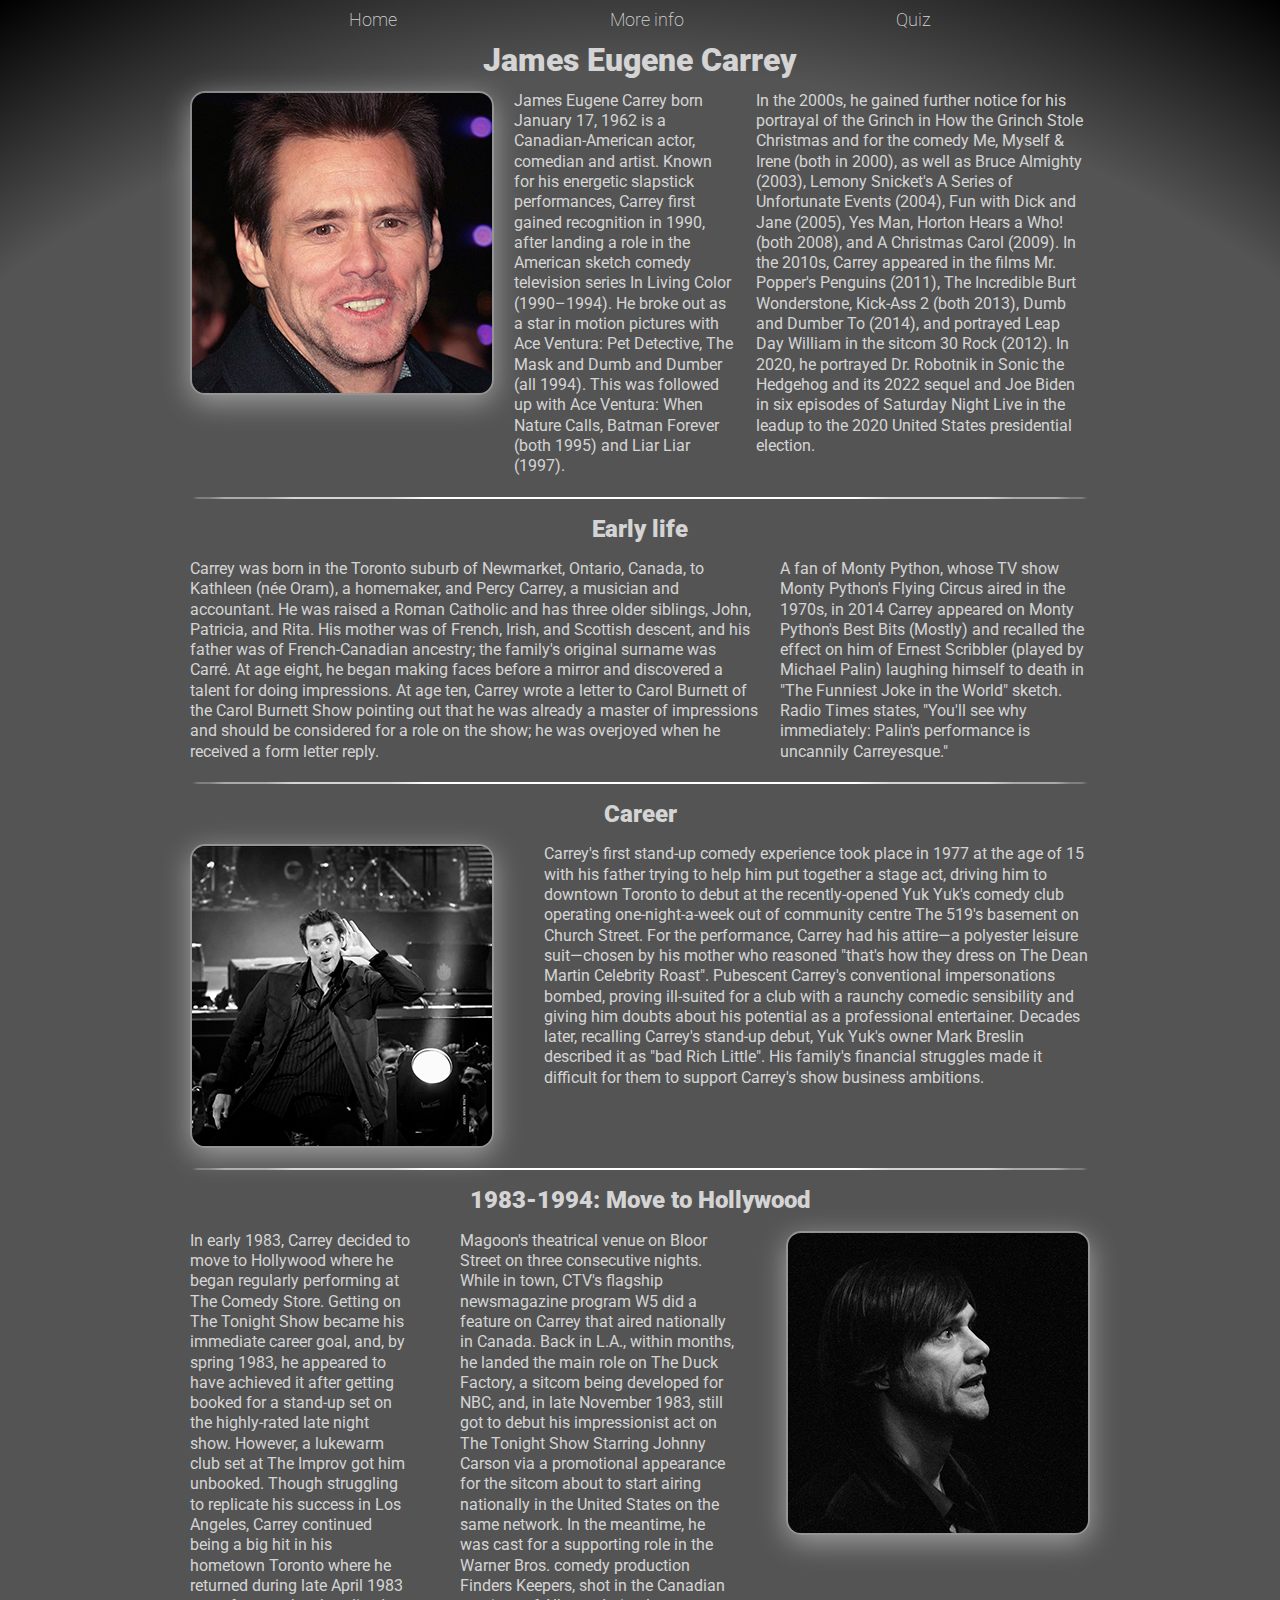
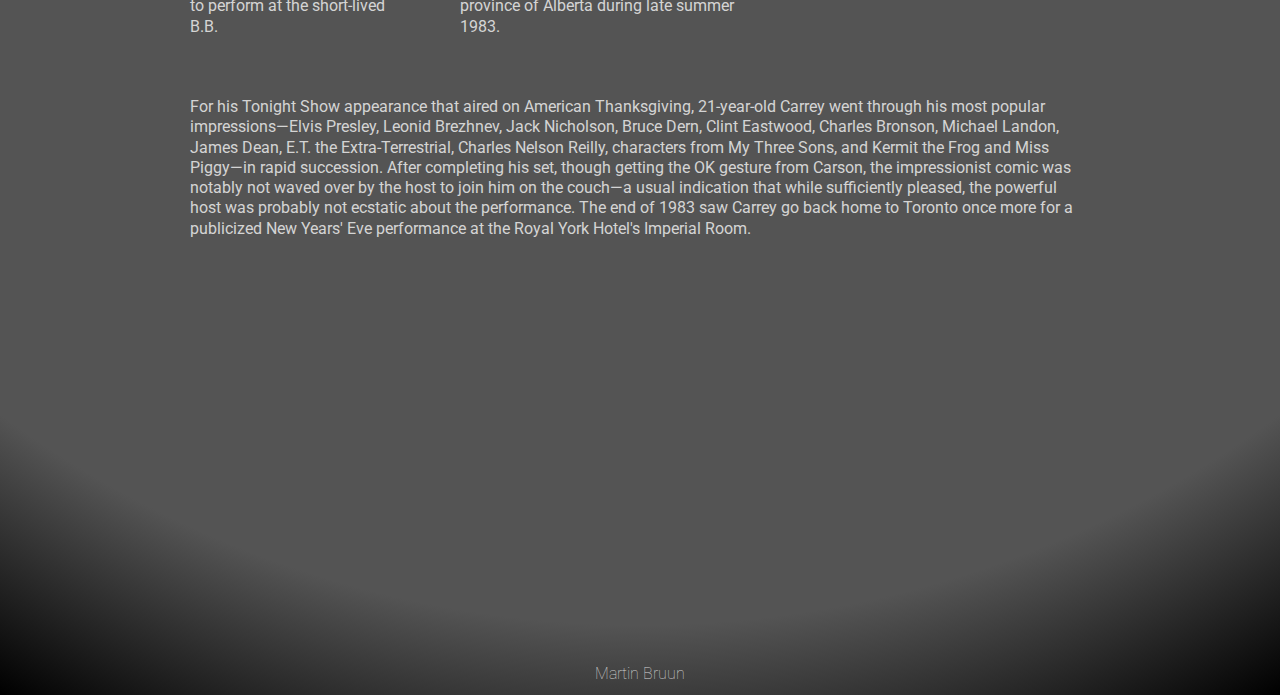
<file: index.html>
<!DOCTYPE html>
<html lang="en">
    <head>
        <meta charset="UTF-8" />
        <meta http-equiv="X-UA-Compatible" content="IE=edge" />
        <meta name="viewport" content="width=device-width, initial-scale=1.0" />
        <title>Jim Carrey Fansite</title>
        <link rel="stylesheet" href="style.css" />
    </head>
    <body>
        <header>
            <ul>
                <li><a href="index.html">Home</a></li>
                <li><a href="more_info.html">More info</a></li>
                <li><a href="quiz.html">Quiz</a></li>
            </ul>
        </header>
        <main>
            <section class="article1">
                <h1>James Eugene Carrey</h1>
                <div class="article1_indhold">
                    <img src="img/jim-carrey-face.jpg" alt="Jim Carrey" />
                    <p>
                        James Eugene Carrey born January 17, 1962 is a Canadian-American actor,
                        comedian and artist. Known for his energetic slapstick performances, Carrey
                        first gained recognition in 1990, after landing a role in the American
                        sketch comedy television series In Living Color (1990–1994). He broke out as
                        a star in motion pictures with Ace Ventura: Pet Detective, The Mask and Dumb
                        and Dumber (all 1994). This was followed up with Ace Ventura: When Nature
                        Calls, Batman Forever (both 1995) and Liar Liar (1997).
                    </p>
                    <p>
                        In the 2000s, he gained further notice for his portrayal of the Grinch in
                        How the Grinch Stole Christmas and for the comedy Me, Myself & Irene (both
                        in 2000), as well as Bruce Almighty (2003), Lemony Snicket's A Series of
                        Unfortunate Events (2004), Fun with Dick and Jane (2005), Yes Man, Horton
                        Hears a Who! (both 2008), and A Christmas Carol (2009). In the 2010s, Carrey
                        appeared in the films Mr. Popper's Penguins (2011), The Incredible Burt
                        Wonderstone, Kick-Ass 2 (both 2013), Dumb and Dumber To (2014), and
                        portrayed Leap Day William in the sitcom 30 Rock (2012). In 2020, he
                        portrayed Dr. Robotnik in Sonic the Hedgehog and its 2022 sequel and Joe
                        Biden in six episodes of Saturday Night Live in the leadup to the 2020
                        United States presidential election.
                    </p>
                </div>
            </section>
            <hr />
            <section class="article2">
                <h2>Early life</h2>
                <div class="article2_indhold">
                    <p>
                        Carrey was born in the Toronto suburb of Newmarket, Ontario, Canada, to
                        Kathleen (née Oram), a homemaker, and Percy Carrey, a musician and
                        accountant. He was raised a Roman Catholic and has three older siblings,
                        John, Patricia, and Rita. His mother was of French, Irish, and Scottish
                        descent, and his father was of French-Canadian ancestry; the family's
                        original surname was Carré. At age eight, he began making faces before a
                        mirror and discovered a talent for doing impressions. At age ten, Carrey
                        wrote a letter to Carol Burnett of the Carol Burnett Show pointing out that
                        he was already a master of impressions and should be considered for a role
                        on the show; he was overjoyed when he received a form letter reply.
                    </p>
                    <p>
                        A fan of Monty Python, whose TV show Monty Python's Flying Circus aired in
                        the 1970s, in 2014 Carrey appeared on Monty Python's Best Bits (Mostly) and
                        recalled the effect on him of Ernest Scribbler (played by Michael Palin)
                        laughing himself to death in "The Funniest Joke in the World" sketch. Radio
                        Times states, "You'll see why immediately: Palin's performance is uncannily
                        Carreyesque."
                    </p>
                </div>
            </section>
            <hr />
            <section class="article3">
                <h2>Career</h2>
                <div class="article3_indhold">
                    <img src="img/Jim-Carrey-2008.jpg" alt="Jim Carrey" />
                    <p>
                        Carrey's first stand-up comedy experience took place in 1977 at the age of
                        15 with his father trying to help him put together a stage act, driving him
                        to downtown Toronto to debut at the recently-opened Yuk Yuk's comedy club
                        operating one-night-a-week out of community centre The 519's basement on
                        Church Street. For the performance, Carrey had his attire—a polyester
                        leisure suit—chosen by his mother who reasoned "that's how they dress on The
                        Dean Martin Celebrity Roast". Pubescent Carrey's conventional impersonations
                        bombed, proving ill-suited for a club with a raunchy comedic sensibility and
                        giving him doubts about his potential as a professional entertainer. Decades
                        later, recalling Carrey's stand-up debut, Yuk Yuk's owner Mark Breslin
                        described it as "bad Rich Little". His family's financial struggles made it
                        difficult for them to support Carrey's show business ambitions.
                    </p>
                </div>
            </section>
            <hr />
            <section class="article4">
                <h2>1983-1994: Move to Hollywood</h2>
                <div class="article4_indhold">
                    <p>
                        In early 1983, Carrey decided to move to Hollywood where he began regularly
                        performing at The Comedy Store. Getting on The Tonight Show became his
                        immediate career goal, and, by spring 1983, he appeared to have achieved it
                        after getting booked for a stand-up set on the highly-rated late night show.
                        However, a lukewarm club set at The Improv got him unbooked. Though
                        struggling to replicate his success in Los Angeles, Carrey continued being a
                        big hit in his hometown Toronto where he returned during late April 1983 to
                        perform at the short-lived B.B.
                    </p>
                    <p>
                        Magoon's theatrical venue on Bloor Street on three consecutive nights. While
                        in town, CTV's flagship newsmagazine program W5 did a feature on Carrey that
                        aired nationally in Canada. Back in L.A., within months, he landed the main
                        role on The Duck Factory, a sitcom being developed for NBC, and, in late
                        November 1983, still got to debut his impressionist act on The Tonight Show
                        Starring Johnny Carson via a promotional appearance for the sitcom about to
                        start airing nationally in the United States on the same network. In the
                        meantime, he was cast for a supporting role in the Warner Bros. comedy
                        production Finders Keepers, shot in the Canadian province of Alberta during
                        late summer 1983.
                    </p>
                    <img src="img/Jim_Carrey-portrait.jpg" alt="Jim Carrey" />
                </div>
                <p>
                    For his Tonight Show appearance that aired on American Thanksgiving, 21-year-old
                    Carrey went through his most popular impressions—Elvis Presley, Leonid Brezhnev,
                    Jack Nicholson, Bruce Dern, Clint Eastwood, Charles Bronson, Michael Landon,
                    James Dean, E.T. the Extra-Terrestrial, Charles Nelson Reilly, characters from
                    My Three Sons, and Kermit the Frog and Miss Piggy—in rapid succession. After
                    completing his set, though getting the OK gesture from Carson, the impressionist
                    comic was notably not waved over by the host to join him on the couch—a usual
                    indication that while sufficiently pleased, the powerful host was probably not
                    ecstatic about the performance. The end of 1983 saw Carrey go back home to
                    Toronto once more for a publicized New Years' Eve performance at the Royal York
                    Hotel's Imperial Room.
                </p>
            </section>
            <iframe
                width="900"
                height="400"
                src="https://www.youtube.com/embed/CaXtaOqGogM"
                frameborder="0"
            ></iframe>
        </main>

        <footer>
            <p>Martin Bruun</p>
        </footer>
    </body>
</html>
</file>
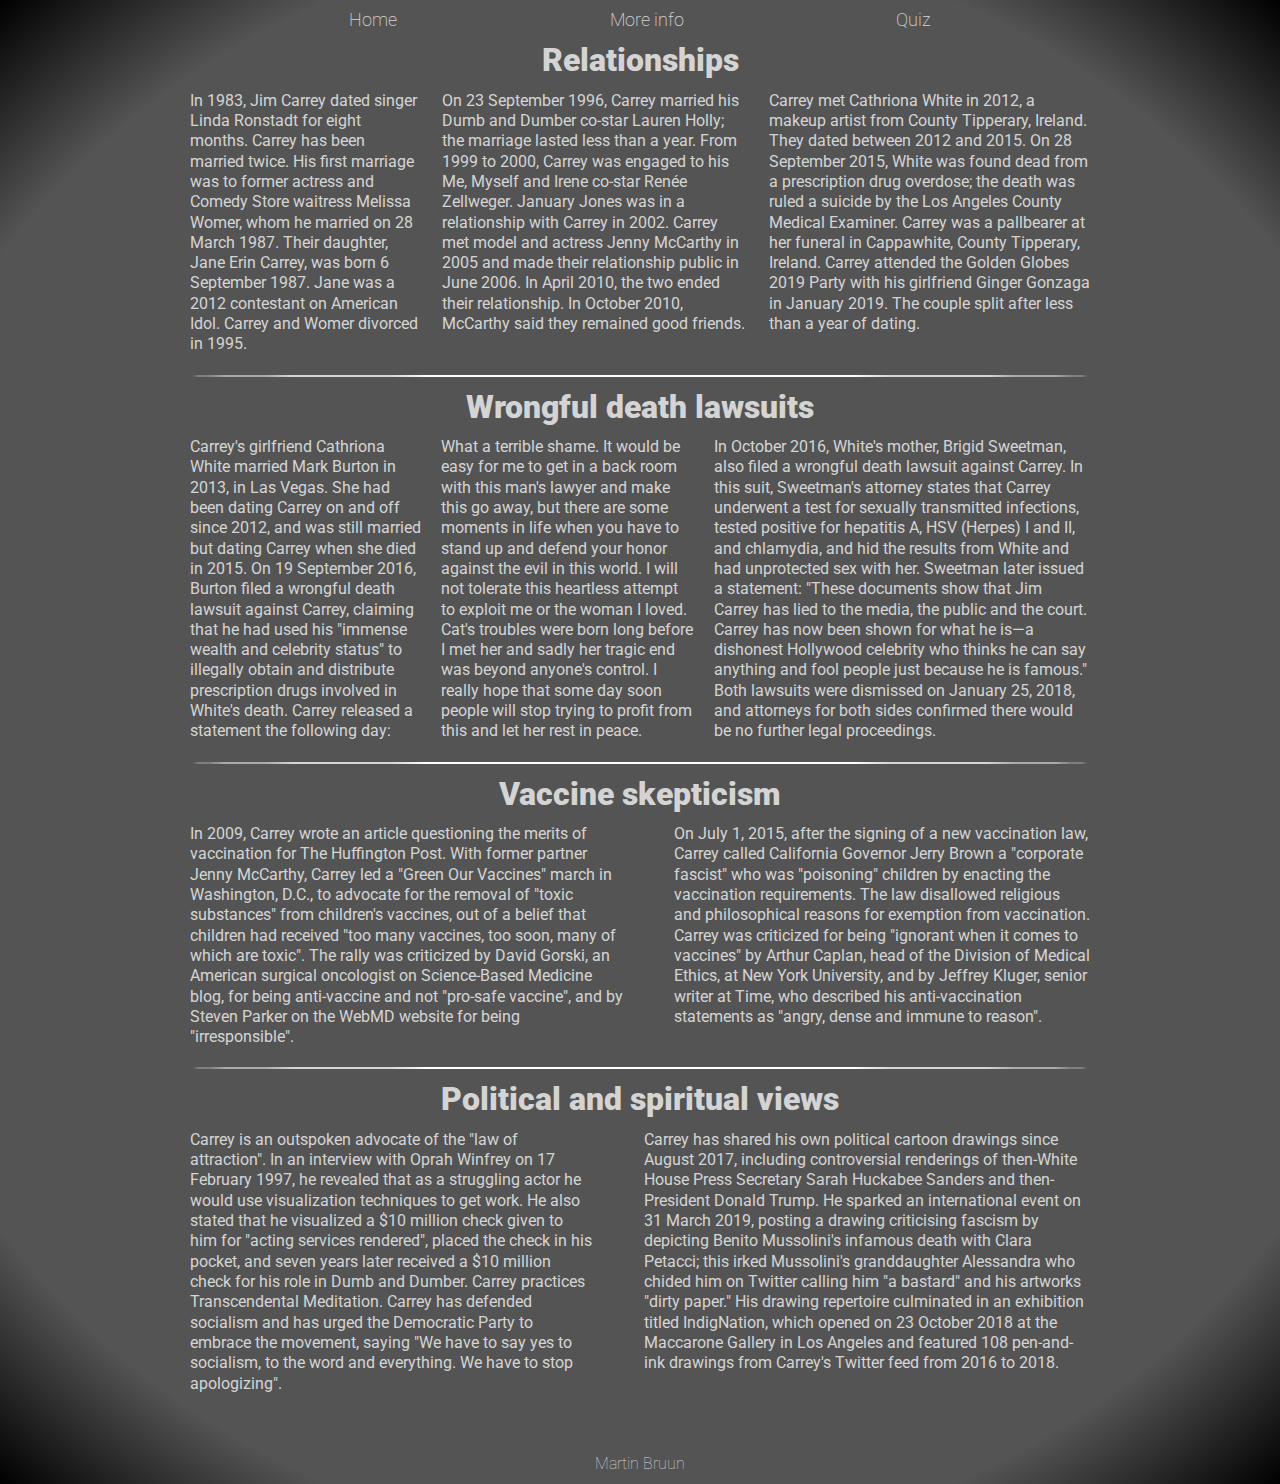
<file: more_info.html>
<!DOCTYPE html>
<html lang="en">
    <head>
        <meta charset="UTF-8" />
        <meta http-equiv="X-UA-Compatible" content="IE=edge" />
        <meta name="viewport" content="width=device-width, initial-scale=1.0" />
        <link rel="stylesheet" href="style.css" />
        <title>Jim Carrey Fansite</title>
    </head>
    <body>
        <header>
            <ul>
                <li><a href="index.html">Home</a></li>
                <li><a href="more_info.html">More info</a></li>
                <li><a href="quiz.html">Quiz</a></li>
            </ul>
        </header>
        <main>
            <section class="article1">
                <h1>Relationships</h1>
                <div class="article1_indhold">
                    <p>
                        In 1983, Jim Carrey dated singer Linda Ronstadt for eight months. Carrey has
                        been married twice. His first marriage was to former actress and Comedy
                        Store waitress Melissa Womer, whom he married on 28 March 1987. Their
                        daughter, Jane Erin Carrey, was born 6 September 1987. Jane was a 2012
                        contestant on American Idol. Carrey and Womer divorced in 1995.
                    </p>
                    <p>
                        On 23 September 1996, Carrey married his Dumb and Dumber co-star Lauren
                        Holly; the marriage lasted less than a year. From 1999 to 2000, Carrey was
                        engaged to his Me, Myself and Irene co-star Renée Zellweger. January Jones
                        was in a relationship with Carrey in 2002. Carrey met model and actress
                        Jenny McCarthy in 2005 and made their relationship public in June 2006. In
                        April 2010, the two ended their relationship. In October 2010, McCarthy said
                        they remained good friends.
                    </p>
                    <p>
                        Carrey met Cathriona White in 2012, a makeup artist from County Tipperary,
                        Ireland. They dated between 2012 and 2015. On 28 September 2015, White was
                        found dead from a prescription drug overdose; the death was ruled a suicide
                        by the Los Angeles County Medical Examiner. Carrey was a pallbearer at her
                        funeral in Cappawhite, County Tipperary, Ireland. Carrey attended the Golden
                        Globes 2019 Party with his girlfriend Ginger Gonzaga in January 2019. The
                        couple split after less than a year of dating.
                    </p>
                </div>
            </section>
            <hr />
            <section class="article2">
                <h1>Wrongful death lawsuits</h1>
                <div class="article2_indhold">
                    <p>
                        Carrey's girlfriend Cathriona White married Mark Burton in 2013, in Las
                        Vegas. She had been dating Carrey on and off since 2012, and was still
                        married but dating Carrey when she died in 2015. On 19 September 2016,
                        Burton filed a wrongful death lawsuit against Carrey, claiming that he had
                        used his "immense wealth and celebrity status" to illegally obtain and
                        distribute prescription drugs involved in White's death. Carrey released a
                        statement the following day:
                    </p>
                    <p>
                        What a terrible shame. It would be easy for me to get in a back room with
                        this man's lawyer and make this go away, but there are some moments in life
                        when you have to stand up and defend your honor against the evil in this
                        world. I will not tolerate this heartless attempt to exploit me or the woman
                        I loved. Cat's troubles were born long before I met her and sadly her tragic
                        end was beyond anyone's control. I really hope that some day soon people
                        will stop trying to profit from this and let her rest in peace.
                    </p>
                    <p>
                        In October 2016, White's mother, Brigid Sweetman, also filed a wrongful
                        death lawsuit against Carrey. In this suit, Sweetman's attorney states that
                        Carrey underwent a test for sexually transmitted infections, tested positive
                        for hepatitis A, HSV (Herpes) I and II, and chlamydia, and hid the results
                        from White and had unprotected sex with her. Sweetman later issued a
                        statement: "These documents show that Jim Carrey has lied to the media, the
                        public and the court. Carrey has now been shown for what he is—a dishonest
                        Hollywood celebrity who thinks he can say anything and fool people just
                        because he is famous." Both lawsuits were dismissed on January 25, 2018, and
                        attorneys for both sides confirmed there would be no further legal
                        proceedings.
                    </p>
                </div>
            </section>
            <hr />
            <section class="article3">
                <h1>Vaccine skepticism</h1>
                <div class="article3_indhold">
                    <p>
                        In 2009, Carrey wrote an article questioning the merits of vaccination for
                        The Huffington Post. With former partner Jenny McCarthy, Carrey led a "Green
                        Our Vaccines" march in Washington, D.C., to advocate for the removal of
                        "toxic substances" from children's vaccines, out of a belief that children
                        had received "too many vaccines, too soon, many of which are toxic". The
                        rally was criticized by David Gorski, an American surgical oncologist on
                        Science-Based Medicine blog, for being anti-vaccine and not "pro-safe
                        vaccine", and by Steven Parker on the WebMD website for being
                        "irresponsible".
                    </p>
                    <p>
                        On July 1, 2015, after the signing of a new vaccination law, Carrey called
                        California Governor Jerry Brown a "corporate fascist" who was "poisoning"
                        children by enacting the vaccination requirements. The law disallowed
                        religious and philosophical reasons for exemption from vaccination. Carrey
                        was criticized for being "ignorant when it comes to vaccines" by Arthur
                        Caplan, head of the Division of Medical Ethics, at New York University, and
                        by Jeffrey Kluger, senior writer at Time, who described his anti-vaccination
                        statements as "angry, dense and immune to reason".
                    </p>
                </div>
            </section>
            <hr />
            <section class="article4">
                <h1>Political and spiritual views</h1>
                <div class="article4_indhold">
                    <p>
                        Carrey is an outspoken advocate of the "law of attraction". In an interview
                        with Oprah Winfrey on 17 February 1997, he revealed that as a struggling
                        actor he would use visualization techniques to get work. He also stated that
                        he visualized a $10 million check given to him for "acting services
                        rendered", placed the check in his pocket, and seven years later received a
                        $10 million check for his role in Dumb and Dumber. Carrey practices
                        Transcendental Meditation. Carrey has defended socialism and has urged the
                        Democratic Party to embrace the movement, saying "We have to say yes to
                        socialism, to the word and everything. We have to stop apologizing".
                    </p>
                    <p>
                        Carrey has shared his own political cartoon drawings since August 2017,
                        including controversial renderings of then-White House Press Secretary Sarah
                        Huckabee Sanders and then-President Donald Trump. He sparked an
                        international event on 31 March 2019, posting a drawing criticising fascism
                        by depicting Benito Mussolini's infamous death with Clara Petacci; this
                        irked Mussolini's granddaughter Alessandra who chided him on Twitter calling
                        him "a bastard" and his artworks "dirty paper." His drawing repertoire
                        culminated in an exhibition titled IndigNation, which opened on 23 October
                        2018 at the Maccarone Gallery in Los Angeles and featured 108 pen-and-ink
                        drawings from Carrey's Twitter feed from 2016 to 2018.
                    </p>
                </div>
            </section>
        </main>
        <footer>
            <p>Martin Bruun</p>
        </footer>
    </body>
</html>
</file>
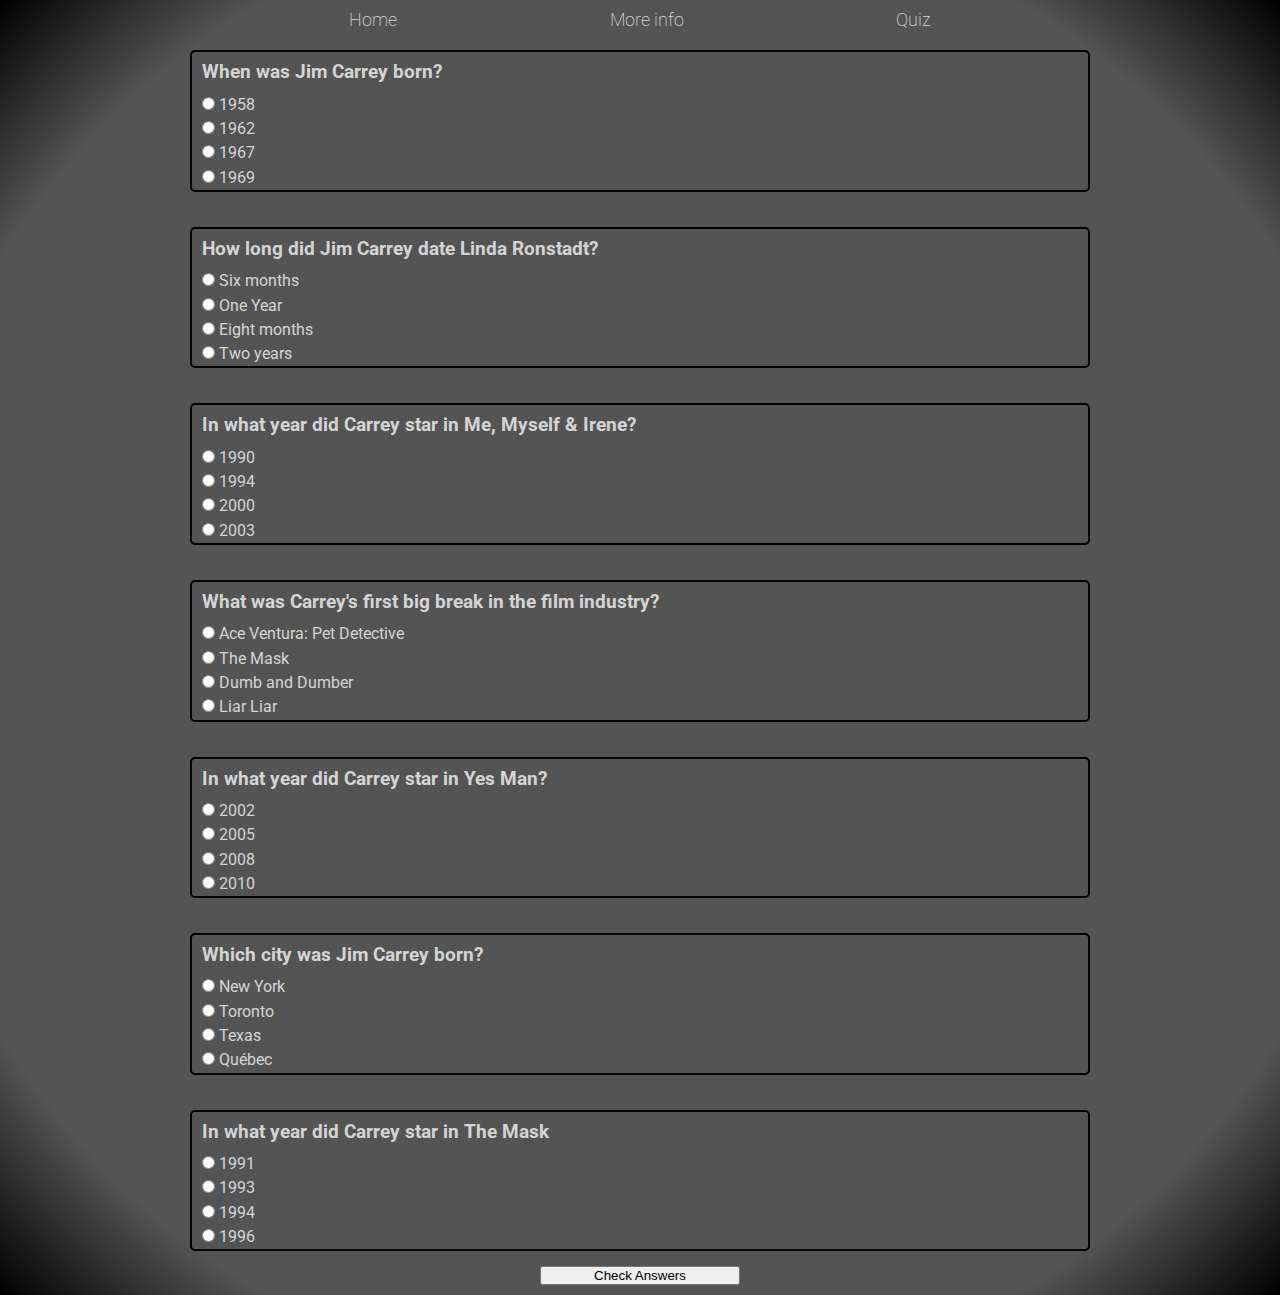
<file: quiz.html>
<!DOCTYPE html>
<html lang="en">
    <head>
        <meta charset="UTF-8" />
        <meta http-equiv="X-UA-Compatible" content="IE=edge" />
        <meta name="viewport" content="width=device-width, initial-scale=1.0" />
        <title>Jim Carrey Fansite</title>
        <link rel="stylesheet" href="style.css" />
        <script src="script.js" defer></script>
    </head>
    <body>
        <header>
            <ul>
                <li><a href="index.html">Home</a></li>
                <li><a href="more_info.html">More info</a></li>
                <li><a href="quiz.html">Quiz</a></li>
            </ul>
        </header>
        <main>
            <form name="quiz" onsubmit="event.preventDefault(); checkQuiz()">
                <fieldset>
                    <h3>When was Jim Carrey born?</h3>
                    <div>
                        <input type="radio" name="question_1" id="question_1_1" value="1958" />
                        <label for="question_1_1">1958</label>
                    </div>

                    <div>
                        <input type="radio" name="question_1" id="question_1_2" value="1962" />
                        <label for="question_1_2">1962</label>
                    </div>

                    <div>
                        <input type="radio" name="question_1" id="question_1_3" value="1967" />
                        <label for="question_1_3">1967</label>
                    </div>

                    <div>
                        <input type="radio" name="question_1" id="question_1_4" value="1969" />
                        <label for="question_1_4">1969</label>
                    </div>
                </fieldset>

                <fieldset>
                    <h3>How long did Jim Carrey date Linda Ronstadt?</h3>
                    <div>
                        <input
                            type="radio"
                            name="question_2"
                            id="question_2_1"
                            value="six_months"
                        />
                        <label for="question_2_1">Six months</label>
                    </div>
                    <div>
                        <input type="radio" name="question_2" id="question_2_2" value="one_year" />
                        <label for="question_2_2">One Year</label>
                    </div>
                    <div>
                        <input
                            type="radio"
                            name="question_2"
                            id="question_2_3"
                            value="eight_months"
                        />
                        <label for="question_2_3">Eight months</label>
                    </div>
                    <div>
                        <input type="radio" name="question_2" id="question_2_4" value="two_years" />
                        <label for="question_2_4">Two years</label>
                    </div>
                </fieldset>

                <fieldset>
                    <h3>In what year did Carrey star in Me, Myself & Irene?</h3>
                    <div>
                        <input type="radio" name="question_3" id="question_3_1" value="1990" />
                        <label for="question_3_1">1990</label>
                    </div>
                    <div>
                        <input type="radio" name="question_3" id="question_3_2" value="1994" />
                        <label for="question_3_2">1994</label>
                    </div>

                    <div>
                        <input type="radio" name="question_3" id="question_3_3" value="2000" />
                        <label for="question_3_3">2000</label>
                    </div>

                    <div>
                        <input type="radio" name="question_3" id="question_3_4" value="2003" />
                        <label for="question_3_4">2003</label>
                    </div>
                </fieldset>

                <fieldset>
                    <h3>What was Carrey's first big break in the film industry?</h3>
                    <div>
                        <input
                            type="radio"
                            name="question_4"
                            id="question_4_1"
                            value="Ace Ventura: Pet Detective"
                        />
                        <label for="question_4_1">Ace Ventura: Pet Detective</label>
                    </div>

                    <div>
                        <input type="radio" name="question_4" id="question_4_2" value="The Mask" />
                        <label for="question_4_2">The Mask</label>
                    </div>

                    <div>
                        <input
                            type="radio"
                            name="question_4"
                            id="question_4_3"
                            value="Dumb and Dumber"
                        />
                        <label for="question_4_3">Dumb and Dumber</label>
                    </div>

                    <div>
                        <input type="radio" name="question_4" id="question_4_4" value="Liar Liar" />
                        <label for="question_4_4">Liar Liar</label>
                    </div>
                </fieldset>

                <fieldset>
                    <h3>In what year did Carrey star in Yes Man?</h3>
                    <div>
                        <input type="radio" name="question_5" id="question_5_1" value="2002" />
                        <label for="question_5_1">2002</label>
                    </div>
                    <div>
                        <input type="radio" name="question_5" id="question_5_2" value="2005" />
                        <label for="question_5_2">2005</label>
                    </div>
                    <div>
                        <input type="radio" name="question_5" id="question_5_3" value="2008" />
                        <label for="question_5_3">2008</label>
                    </div>
                    <div>
                        <input type="radio" name="question_5" id="question_5_4" value="2010" />
                        <label for="question_5_4">2010</label>
                    </div>
                </fieldset>

                <fieldset>
                    <h3>Which city was Jim Carrey born?</h3>
                    <div>
                        <input type="radio" name="question_6" id="question_6_1" value="New York" />
                        <label for="question_6_1">New York</label>
                    </div>
                    <div>
                        <input type="radio" name="question_6" id="question_6_2" value="Toronto" />
                        <label for="question_6_2">Toronto</label>
                    </div>
                    <div>
                        <input type="radio" name="question_6" id="question_6_3" value="Texas" />
                        <label for="question_6_3">Texas</label>
                    </div>
                    <div>
                        <input type="radio" name="question_6" id="question_6_4" value="Québec" />
                        <label for="question_6_4">Québec</label>
                    </div>
                </fieldset>

                <fieldset>
                    <h3>In what year did Carrey star in The Mask</h3>
                    <div>
                        <input type="radio" name="question_7" id="question_7_1" value="1991" />
                        <label for="question_7_1">1991</label>
                    </div>
                    <div>
                        <input type="radio" name="question_7" id="question_7_2" value="1993" />
                        <label for="question_7_2">1993</label>
                    </div>
                    <div>
                        <input type="radio" name="question_7" id="question_7_3" value="1994" />
                        <label for="question_7_3">1994</label>
                    </div>
                    <div>
                        <input type="radio" name="question_7" id="question_7_4" value="1996" />
                        <label for="question_7_4">1996</label>
                    </div>
                </fieldset>
                <button type="submit">Check Answers</button>
            </form>
            <div class="modal">
                <div class="modal_content">
                    <span class="close_modal">&times;</span>
                    <div class="modal_content_con">
                        <p class="modal_points"></p>
                        <p class="modal_text"></p>
                        <div class="hide">
                            <div class="correct_answers"></div>
                        </div>
                        <div>
                            <button class="show_btn">Show correct answers</button>
                            <button onclick="window.location.reload();">Try again</button>
                        </div>
                    </div>
                </div>
            </div>
        </main>
    </body>
</html>
</file>
<file: style.css>
@import url("https://fonts.googleapis.com/css2?family=Roboto:wght@300;400;500;700;900&display=swap");

* {
    margin: 0;
    padding: 0;
}
body {
    margin: 0 auto 10px auto;
    font-family: "roboto", "Times New Roman", Times, serif;
    color: rgb(212, 212, 212);
    background: rgb(84, 84, 84);
    background: radial-gradient(circle, rgba(84, 84, 84, 1) 82%, rgba(0, 0, 0, 1) 100%);
    line-height: 1.27em;
    max-width: 1000px;
}

main {
    margin: 0 50px 0 50px;
}
header {
    margin: 10px 50px 0 50px;
}

header ul {
    display: flex;
    justify-content: space-evenly;
    gap: 3em;
    list-style: none;
    font-weight: 200;
    font-size: 18px;
}
header ul li a {
    text-decoration: none;
    color: rgb(212, 212, 212);
    transition: color 0.5s;
}

header ul li a:hover {
    color: rgba(255, 255, 255, 1);
}

body img {
    height: 100%;
    border: solid 2px rgba(212, 212, 212, 0.5);
    border-radius: 5%;
    box-shadow: rgba(255, 255, 255, 0.449) 0px 7px 29px 0px;
    transition: box-shadow 0.5s;
}

body img:hover {
    box-shadow: rgba(255, 255, 255, 1) 0px 7px 29px 0px;
}

h1,
h2 {
    font-weight: 900;
    color: rgb(212, 212, 212);
}

hr {
    border: solid 1px white;
    border-radius: 50%;
}

footer {
    display: flex;
    justify-content: center;
    font-weight: 100;
}

/* Index & more_info */
.article1,
.article2,
.article3,
.article4 {
    display: flex;
    justify-content: center;
    align-items: center;
    margin: 20px 0px 20px 0px;
}

.article1_indhold,
.article2_indhold {
    display: flex;
    gap: 20px;
}

.article3_indhold {
    display: flex;
    gap: 50px;
}

.article4_indhold {
    display: flex;
    gap: 50px;
    margin-bottom: 40px;
}

.article1,
.article2,
.article3,
.article4 {
    flex-direction: column;
    gap: 20px;
}

/* quiz */

main form {
    display: flex;
    flex-direction: column;
    gap: 15px;
}

fieldset {
    display: flex;
    flex-direction: column;
    padding: 0 10px;
    margin-top: 20px;
    border-radius: 5px;
    border: 2px solid black;
}

fieldset h3 {
    margin: 10px 0;
}

fieldset div {
    padding: 2px 0;
}

form button {
    width: 200px;
    margin: 0 auto;
}

/* quiz modal */

.modal {
    display: none;
    position: fixed;
    z-index: 1;
    left: 0;
    top: 0;
    width: 100%;
    height: 100%;
    background-color: rgba(0, 0, 0, 0.4);
}

.modal_content {
    background-color: rgb(84, 84, 84);
    margin: 15% auto;
    padding: 20px;
    border: solid 2px black;
    width: 80%;
    font-size: 24px;
}

.modal_content_con {
    display: flex;
    flex-direction: column;
    gap: 40px;
    align-items: center;
}

.modal_content div button {
    width: 200px;
}

.correct_answers {
    display: grid;
    grid-template-columns: repeat(4, 150px);
    gap: 25px;
}

.correct_answers p {
    border: 1px solid black;
    border-radius: 5px;
    padding: 3%;
}

.close_modal {
    color: #aaa;
    float: right;
    font-size: 28px;
    font-weight: bold;
}

.close_modal:hover,
.close_modal:focus {
    color: black;
    text-decoration: none;
    cursor: pointer;
}

.show {
    display: block;
}

.hide {
    display: none;
}
@media only screen and (max-width: 600px) {
    body {
        margin: 0 auto 10px auto;
        font-size: 10px;
    }

    main iframe {
        display: none;
    }

    .article1_indhold,
    .article2_indhold,
    .article3_indhold,
    .article4_indhold {
        display: flex;
        flex-direction: column;
        gap: 30px;
    }

    .article1_indhold img {
        flex: 2;
    }

    .article3_indhold img {
        flex: 2;
    }

    .article4_indhold {
        margin-bottom: 0;
    }

    .modal_buttons {
        display: flex;
        flex-direction: column;
    }

    .correct_answers {
        display: grid;
        grid-template-columns: 1fr;
        font-size: 12px;
    }
}
</file>
